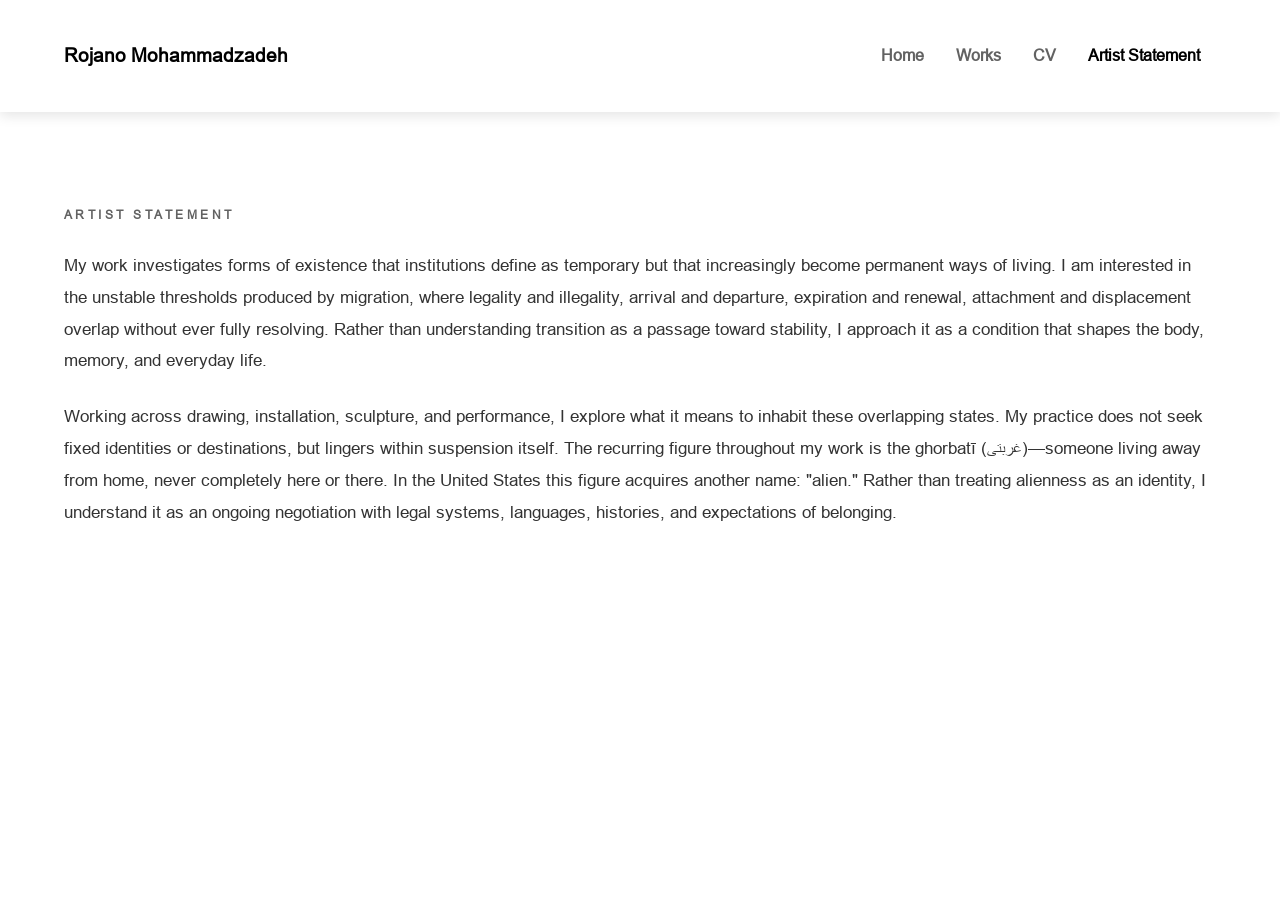
<file: artist-statement.html>
<!DOCTYPE html>
<html lang="en">

<head>
    <meta charset="UTF-8">
    <meta name="viewport" content="width=device-width, initial-scale=1.0">
    <title>Rojano - Artist Statement</title>
    <link rel="stylesheet" href="artist-statement.css">
    <script src="app.js" defer></script>
    <link rel="shortcut icon" href="img/other Imgages/favIcon.ico" type="image/x-icon">
</head>

<body>
    <header>
        <div class="container">
            <div class="header-box">
                <div class="logo">
                    <h1>Rojano Mohammadzadeh</h1>
                </div>
                <nav>
                    <ul>
                        <li><a href="index.html">Home</a></li>
                        <li><a href="works.html">Works</a></li>
                        <li><a href="cv.html">CV</a></li>
                        <li class="active"><a href="artist-statement.html">Artist Statement</a></li>
                    </ul>
                </nav>
            </div>
            <div class="mobile-header-box">
                <div class="logo-and-button">
                    <img src="img/other Imgages/burger-bar.png">
                    <div class="logo">
                        <h1>Rojano Mohammadzadeh</h1>
                    </div>

                </div>

                <nav>
                    <ul>
                        <li><a href="index.html">Home</a></li>
                        <li><a href="works.html">Works</a></li>
                        <li><a href="cv.html">CV</a></li>
                        <li class="active"><a href="artist-statement.html">Artist Statement</a></li>
                    </ul>
                </nav>
            </div>
        </div>
    </header>
    <section class="main-content">
        <div class="container">
            <div class="statement-box">
                <p class="statement-eyebrow">Artist Statement</p>


                <div class="statement-body">
                    <p>My work investigates forms of existence that institutions define as temporary but that increasingly become permanent ways of living. I am interested in the unstable thresholds produced by migration, where legality and illegality, arrival and departure, expiration and renewal, attachment and displacement overlap without ever fully resolving. Rather than understanding transition as a passage toward stability, I approach it as a condition that shapes the body, memory, and everyday life.</p>
                    <p>Working across drawing, installation, sculpture, and performance, I explore what it means to inhabit these overlapping states. My practice does not seek fixed identities or destinations, but lingers within suspension itself. The recurring figure throughout my work is the ghorbatī (غربتی)—someone living away from home, never completely here or there. In the United States this figure acquires another name: "alien." Rather than treating alienness as an identity, I understand it as an ongoing negotiation with legal systems, languages, histories, and expectations of belonging.</p>
                </div>

            </div>
        </div>
    </section>
</body>

</html>
</file>
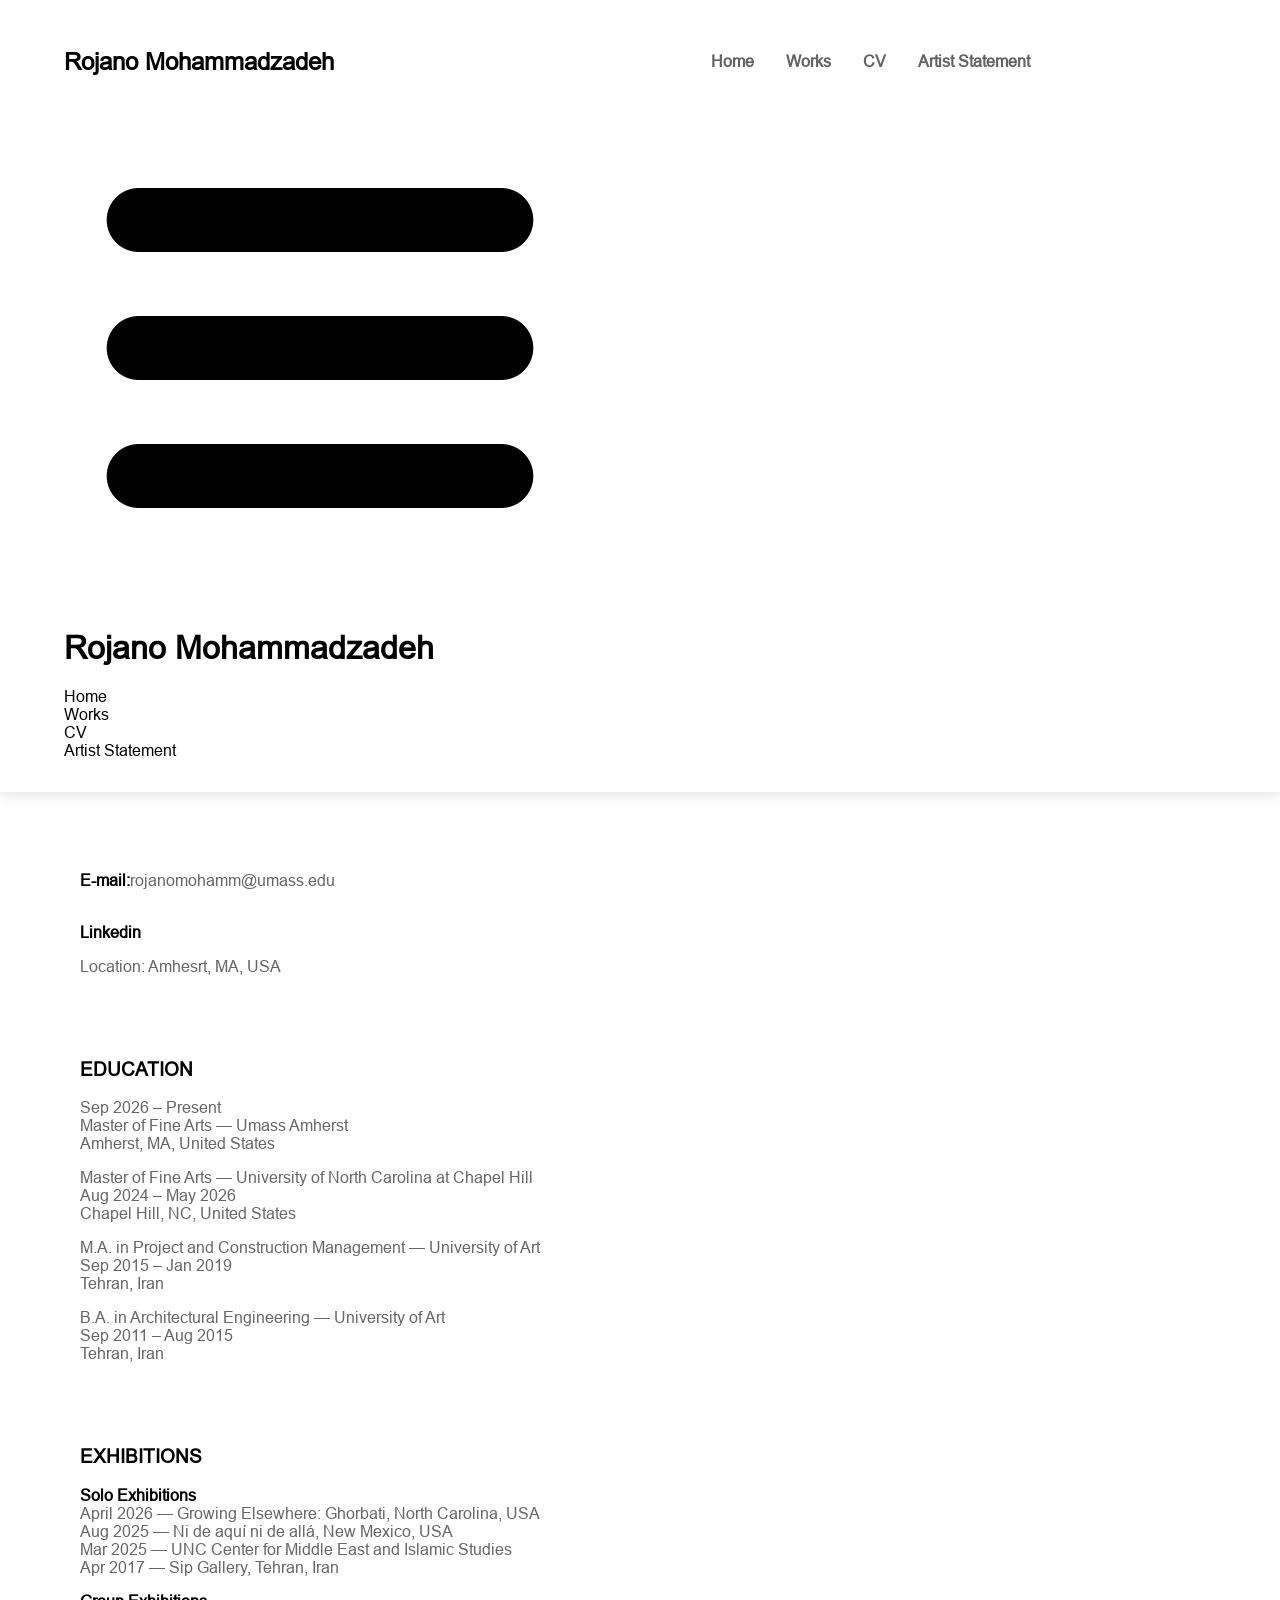
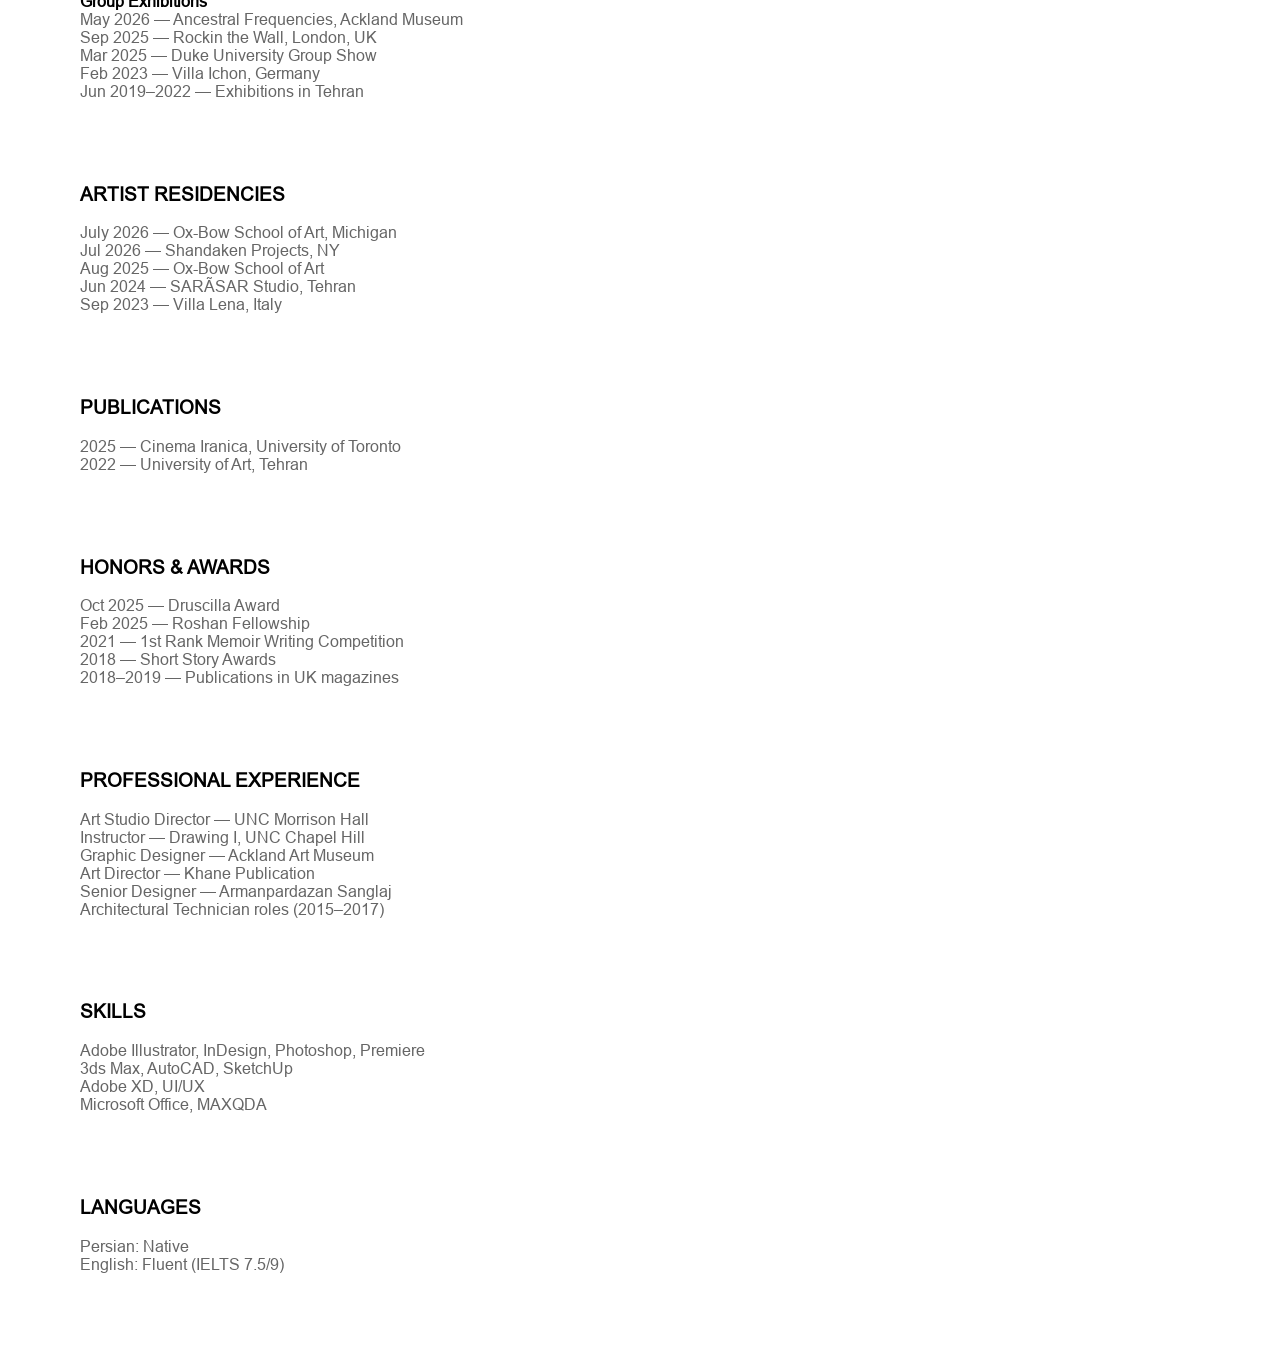
<file: cv.html>
<!DOCTYPE html>
<html lang="en">

<head>
  <meta charset="UTF-8">
  <meta name="viewport" content="width=device-width, initial-scale=1.0">

  <link rel="stylesheet" href="cv.css">
  <!-- <link href="https://fonts.googleapis.com/css2?family=Inter:wght@300;400&display=swap" rel="stylesheet"> -->
   <title>Rojano - CV</title>
   <link rel="shortcut icon" href="img/other Imgages/favIcon.ico" type="image/x-icon">
   <script src="app.js" defer></script>
</head>

<body>

  <!-- NAV -->
  <header>
    <div class="container">
      <div class="header-box">
        <div class="logo">
          <h1>Rojano Mohammadzadeh</h1>
        </div>
        <nav>
          <ul>
            <li><a href="index.html">Home</a></li>
            <li><a href="works.html">Works</a></li>
            <li class="active"><a href="cv.html">CV</a></li>
            <li><a href="artist-statement.html">Artist Statement</a></li>
          </ul>
        </nav>
      </div>
      <div class="mobile-header-box">
        <div class="logo-and-button">
          <img src="img/other Imgages/burger-bar.png">
          <div class="logo">
            <h1>Rojano Mohammadzadeh</h1>
          </div>
          
        </div>

        <nav>
          <ul>
            <li><a href="index.html">Home</a></li>
            <li><a href="works.html">Works</a></li>
            <li class="active"><a href="cv.html">CV</a></li>
            <li><a href="artist-statement.html">Artist Statement</a></li>
          </ul>
        </nav>
      </div>
    </div>
  </header>


  <section class="cv">

    <div class="container">
      <div class="cv-box">
        <!-- CONTACT -->
        <div class="cv-item">
          <p><b>E-mail:</b><a href="mailto:rojanomohamm@umass.edu">rojanomohamm@umass.edu</a></p>
          <p><br><a href="https://www.linkedin.com/authwall?trk=gf&trkInfo=AQHQy_dAo0kUKgAAAZ-PVVi4ek5c-dNbN6xCh5wP5iIxFxnz58NhJ04zeK9CY_fZqHeFKmZ8FVIJgTV9WdqPHK_S04l7lkkkmClCbeU2zT4VsbCJFkIApvrZYG6Zgrt85Tspx0w=&original_referer=https://www.google.com/&sessionRedirect=https%3A%2F%2Fwww.linkedin.com%2Fin%2Frojano-mohammadzadeh-4690408b"><b>Linkedin</b></a></p>
          <!-- <p><b>E-mail:</b><a href="mailto:rojanomohamm@umass.edu">rojanomohamm@umass.edu</a></p> -->
          <p>Location: Amhesrt, MA, USA</p>
        </div>

        <!-- EDUCATION -->
        <div class="cv-item">
          <h3>EDUCATION</h3>

          <p>Sep 2026 – Present<br>Master of Fine Arts — Umass Amherst<br>Amherst, MA, United States</p>

          <p>Master of Fine Arts — University of North Carolina at Chapel Hill<br>Aug 2024 – May 2026<br>Chapel Hill,
            NC,
            United States</p>

          <p>M.A. in Project and Construction Management — University of Art<br>Sep 2015 – Jan 2019<br>Tehran, Iran</p>

          <p>B.A. in Architectural Engineering — University of Art<br>Sep 2011 – Aug 2015<br>Tehran, Iran</p>
        </div>

        <!-- EXHIBITIONS -->
        <div class="cv-item">
          <h3>EXHIBITIONS</h3>

          <p><b>Solo Exhibitions</b><br>
            April 2026 — Growing Elsewhere: Ghorbati, North Carolina, USA<br>
            Aug 2025 — Ni de aquí ni de allá, New Mexico, USA<br>
            Mar 2025 — UNC Center for Middle East and Islamic Studies<br>
            Apr 2017 — Sip Gallery, Tehran, Iran
          </p>

          <p><b>Group Exhibitions</b><br>
            May 2026 — Ancestral Frequencies, Ackland Museum<br>
            Sep 2025 — Rockin the Wall, London, UK<br>
            Mar 2025 — Duke University Group Show<br>
            Feb 2023 — Villa Ichon, Germany<br>
            Jun 2019–2022 — Exhibitions in Tehran
          </p>
        </div>

        <!-- RESIDENCIES -->
        <div class="cv-item">
          <h3>ARTIST RESIDENCIES</h3>
          <p>
            July 2026 — Ox-Bow School of Art, Michigan<br>
            Jul 2026 — Shandaken Projects, NY<br>
            Aug 2025 — Ox-Bow School of Art<br>
            Jun 2024 — SARÃSAR Studio, Tehran<br>
            Sep 2023 — Villa Lena, Italy
          </p>
        </div>

        <!-- PUBLICATIONS -->
        <div class="cv-item">
          <h3>PUBLICATIONS</h3>
          <p>
            2025 — Cinema Iranica, University of Toronto<br>
            2022 — University of Art, Tehran
          </p>
        </div>

        <!-- HONORS -->
        <div class="cv-item">
          <h3>HONORS & AWARDS</h3>
          <p>
            Oct 2025 — Druscilla Award<br>
            Feb 2025 — Roshan Fellowship<br>
            2021 — 1st Rank Memoir Writing Competition<br>
            2018 — Short Story Awards<br>
            2018–2019 — Publications in UK magazines
          </p>
        </div>

        <!-- EXPERIENCE -->
        <div class="cv-item">
          <h3>PROFESSIONAL EXPERIENCE</h3>
          <p>
            Art Studio Director — UNC Morrison Hall<br>
            Instructor — Drawing I, UNC Chapel Hill<br>
            Graphic Designer — Ackland Art Museum<br>
            Art Director — Khane Publication<br>
            Senior Designer — Armanpardazan Sanglaj<br>
            Architectural Technician roles (2015–2017)
          </p>
        </div>

        <!-- SKILLS -->
        <div class="cv-item">
          <h3>SKILLS</h3>
          <p>
            Adobe Illustrator, InDesign, Photoshop, Premiere<br>
            3ds Max, AutoCAD, SketchUp<br>
            Adobe XD, UI/UX<br>
            Microsoft Office, MAXQDA
          </p>
        </div>

        <!-- LANGUAGES -->
        <div class="cv-item">
          <h3>LANGUAGES</h3>
          <p>
            Persian: Native<br>
            English: Fluent (IELTS 7.5/9)
          </p>
        </div>
      </div>
    </div>

  </section>

</body>

</html>
</file>
<file: artist-statement.css>
@font-face {
    font-family: main-font;
    src: url(font/ARIAL.woff);
}

* {
    box-sizing: border-box;
}

html {
    scroll-behavior: smooth;
}

body {
    margin: 0;
    font-family: main-font;
    /* background-color: #D3DDE8; */
    /* min-height: 600vh; */

    /* overflow: hidden; */
}

a {
    color: inherit;
    display: inline-block;
    text-decoration: none !important;
}

ul {
    list-style: none;
    margin: 0;
    padding: 0;
}



.container {
    width: 90%;
    margin: auto;
}

main{
    filter: blur(20px);
}


header {
    padding-block: 2rem;
    box-shadow: rgba(0, 0, 0, 0.1) 0px 4px 12px;
    position: sticky;
    top: 0;
    width: 100%;
    z-index: 999;
    background-color: white;
}

header div.header-box {
    display: flex;
    align-items: center;
    justify-content: space-between;
}

header div.header-box div.logo {
    width: 40%;

}

header div.header-box div.logo h1 {
    font-size: 1.2rem;
    cursor: pointer;
}

header div.header-box nav {
    width: 60%;

    /* text-align: right; */
}

header div.header-box nav ul {
    width: 100%;
    display: flex;
    align-items: center;
    justify-content: flex-end;
}

header div.header-box nav ul li a {
    padding-inline: 1rem;
    color: #626262;
    transition: 0.5s;
    font-weight: 700;
}

header div.header-box nav ul li a:hover {
    color: #333333;
}

header div.header-box nav ul li.active a{
    color: black !important;
}

/* mobile header */

div.mobile-header-box{
    display: none;
}

div.mobile-header-box div.logo-and-button{
    width: 100%;
    display: flex;
    align-items: center;
    justify-content: space-between;
}

div.mobile-header-box div.logo-and-button div.logo h1{
    font-size: 1.2rem;
    color: #111111;
    font-weight: 700;
    cursor: pointer;

}

div.mobile-header-box div.logo-and-button img{
    width: 40px;
    cursor: pointer;
    
}

div.mobile-header-box nav{
    width: 50%;
    position: fixed;
    top: 112.133px;
    right: -100%;
    height: 100%;
    background-color: white;
    box-shadow: rgba(0, 0, 0, 0.35) 0px 5px 15px;
    transition: 0.5s;
    z-index: 99999;
    

}

div.mobile-header-box nav ul{
    width: 100%;
    padding-block: 1rem;
    padding-inline: 2rem;
}

div.mobile-header-box nav ul li{
    border-bottom: 2px solid #626262;
    
}
div.mobile-header-box nav ul li a{
    padding-block: 1rem;
    /* padding-inline: 1rem; */
    color: #626262;
    transition: 0.5s;
    font-weight: 700;
    position: relative;
    width: 100%;
    
}

div.mobile-header-box nav ul li a::after{
    content: "";
    width: 0%;
    height: 2px;
    background-color: black;
    position: absolute;
    bottom: -2px;
    left: 50%;
    transition: 0.5s;
}


div.mobile-header-box nav ul li a:hover{
    color: black;
}

div.mobile-header-box nav ul li a:hover::after{
    width: 100%;
    left: 0;
}

div.mobile-header-box nav ul li.active a{
    color: black;
}

div.mobile-header-box nav ul li.active a::after{
    width: 100% !important;
    left: 0 !important;
}

@import url('https://fonts.googleapis.com/css2?family=Cormorant+Garamond:ital,wght@0,500;0,600;1,500&display=swap');

section.main-content {
    position: relative;
    padding-block: 6rem 8rem;
    overflow: hidden;
    transition: 0.5s;
}

.statement-box {
    /* max-width: 640px; */
    width: 100%;
    margin: 0 auto;
    position: relative;
    animation: statement-in 0.7s ease-out both;
}

.statement-seal {
    position: absolute;
    top: -1.5rem;
    right: -0.5rem;
    width: 84px;
    height: 84px;
    display: flex;
    align-items: center;
    justify-content: center;
    border: 1.5px solid rgba(30, 58, 95, 0.35);
    border-radius: 50%;
    transform: rotate(-8deg);
    font-family: "Cormorant Garamond", serif;
    font-size: 1rem;
    font-weight: 600;
    letter-spacing: 0.12em;
    color: rgba(30, 58, 95, 0.45);
    user-select: none;
}

.statement-eyebrow {
    margin: 0 0 1.75rem;
    font-size: 0.78rem;
    font-weight: 700;
    letter-spacing: 0.28em;
    text-transform: uppercase;
    color: #626262;
}

.statement-lead {
    margin: 0 0 2.75rem;
    padding-left: 1.25rem;
    border-left: 3px solid #1e3a5f;
    font-family: "Cormorant Garamond", serif;
    font-style: italic;
    font-weight: 500;
    font-size: 1.6rem;
    line-height: 1.55;
    color: #16233d;
}

.statement-body p {
    margin: 0 0 1.5rem;
    font-size: 1.05rem;
    line-height: 1.9;
    color: #333333;
}

/* .statement-body p:first-of-type::first-letter {
    float: left;
    font-family: "Cormorant Garamond", serif;
    font-size: 3.4rem;
    font-weight: 600;
    line-height: 0.75;
    padding-right: 0.5rem;
    padding-top: 0.3rem;
    color: #1e3a5f;
} */

.statement-signature {
    margin-top: 3rem;
    text-align: right;
    font-family: "Cormorant Garamond", serif;
    font-style: italic;
    font-size: 1.1rem;
    color: #626262;
}

@media screen and (max-width:768px) {
    header div.header-box{
        display: none !important;
    }
    header div.mobile-header-box{
        display: block !important;
    }
}
@media screen and (max-width:576px) {
    div.mobile-header-box nav ul{
        padding-inline: 1rem !important;
    }
}
@media screen and (max-width:520px) {
    div.mobile-header-box nav{
        width: 65% !important;
    }
}



@keyframes statement-in {
    from {
        opacity: 0;
        transform: translateY(12px);
    }
    to {
        opacity: 1;
        transform: translateY(0);
    }
}

@media (prefers-reduced-motion: reduce) {
    .statement-box {
        animation: none;
    }
}

@media (max-width: 768px) {
    section.main-content {
        padding-block: 4rem 5rem;
    }

    .statement-seal {
        width: 64px;
        height: 64px;
        top: -1rem;
        right: 0;
        font-size: 0.85rem;
    }

    .statement-lead {
        font-size: 1.35rem;
    }

    .statement-body p {
        font-size: 1rem;
    }
}
</file>
<file: cv.css>
@font-face {
    font-family: main-font;
    src: url(font/ARIAL.woff);
}

* {
    box-sizing: border-box;
}

html {
    scroll-behavior: smooth;
}

body {
    margin: 0;
    font-family: main-font;
    /* background-color: #D3DDE8; */
    /* min-height: 600vh; */

    /* overflow: hidden; */
}

a {
    color: inherit;
    display: inline-block;
    text-decoration: none !important;
}

ul {
    list-style: none;
    margin: 0;
    padding: 0;
}



.container {
    width: 90%;
    margin: auto;
}

header {
    padding-block: 2rem;
    box-shadow: rgba(0, 0, 0, 0.1) 0px 4px 12px;
    position: sticky;
    top: 0;
    width: 100%;
    z-index: 999;
    background-color: white;
}

header div.header-box {
    display: flex;
    align-items: center;
    justify-content: space-between;
}

header div.header-box div.logo {
    width: 40%;

}

header div.header-box div.logo h1 {
    font-size: 1.5rem;
    cursor: pointer;
}

header div.header-box nav {
    width: 60%;

    /* text-align: right; */
}

header div.header-box nav ul {
    width: 100%;
    display: flex;
    align-items: center;
    justify-content: center;
}

header div.header-box nav ul li a {
    padding-inline: 1rem;
    color: #626262;
    transition: 0.5s;
    font-weight: 700;
}

header div.header-box nav ul li a:hover {
    color: #333333;
}

section.cv div.cv-box {
    /* grid-template-columns: repeat(auto-fit, minmax(300px, 1fr)); */
    /* grid-template-columns: 1fr 1fr 1fr; */
    /* display: grid; */
    /* gap: 20px; */
    /* align-items: start; */
    /* grid-auto-rows:auto; */
    /* grid-auto-flow: dense !important; */
    /* column-count: 3; */
    /* column-gap: 1rem; */
    margin-block: 3rem;

}

section.cv div.cv-box div.cv-item {
    background-color: white;
    /* border-radius: 25px; */
    padding: 1rem;
    /* box-shadow: 0 2px 8px rgba(0, 0, 0, 0.08); */
    /* break-inside: avoid;
    -webkit-column-break-inside: avoid;
    
    page-break-inside: avoid; */
    margin-bottom: 1rem;

}


section.cv div.cv-box div.cv-item p {
    color: #666666;
}

section.cv div.cv-box div.cv-item b{
    color: black !important;
}


@media screen and (max-width:576px) {
    header div.header-box div.logo h1 {
        font-size: 1rem !important;
    }
}
</file>
